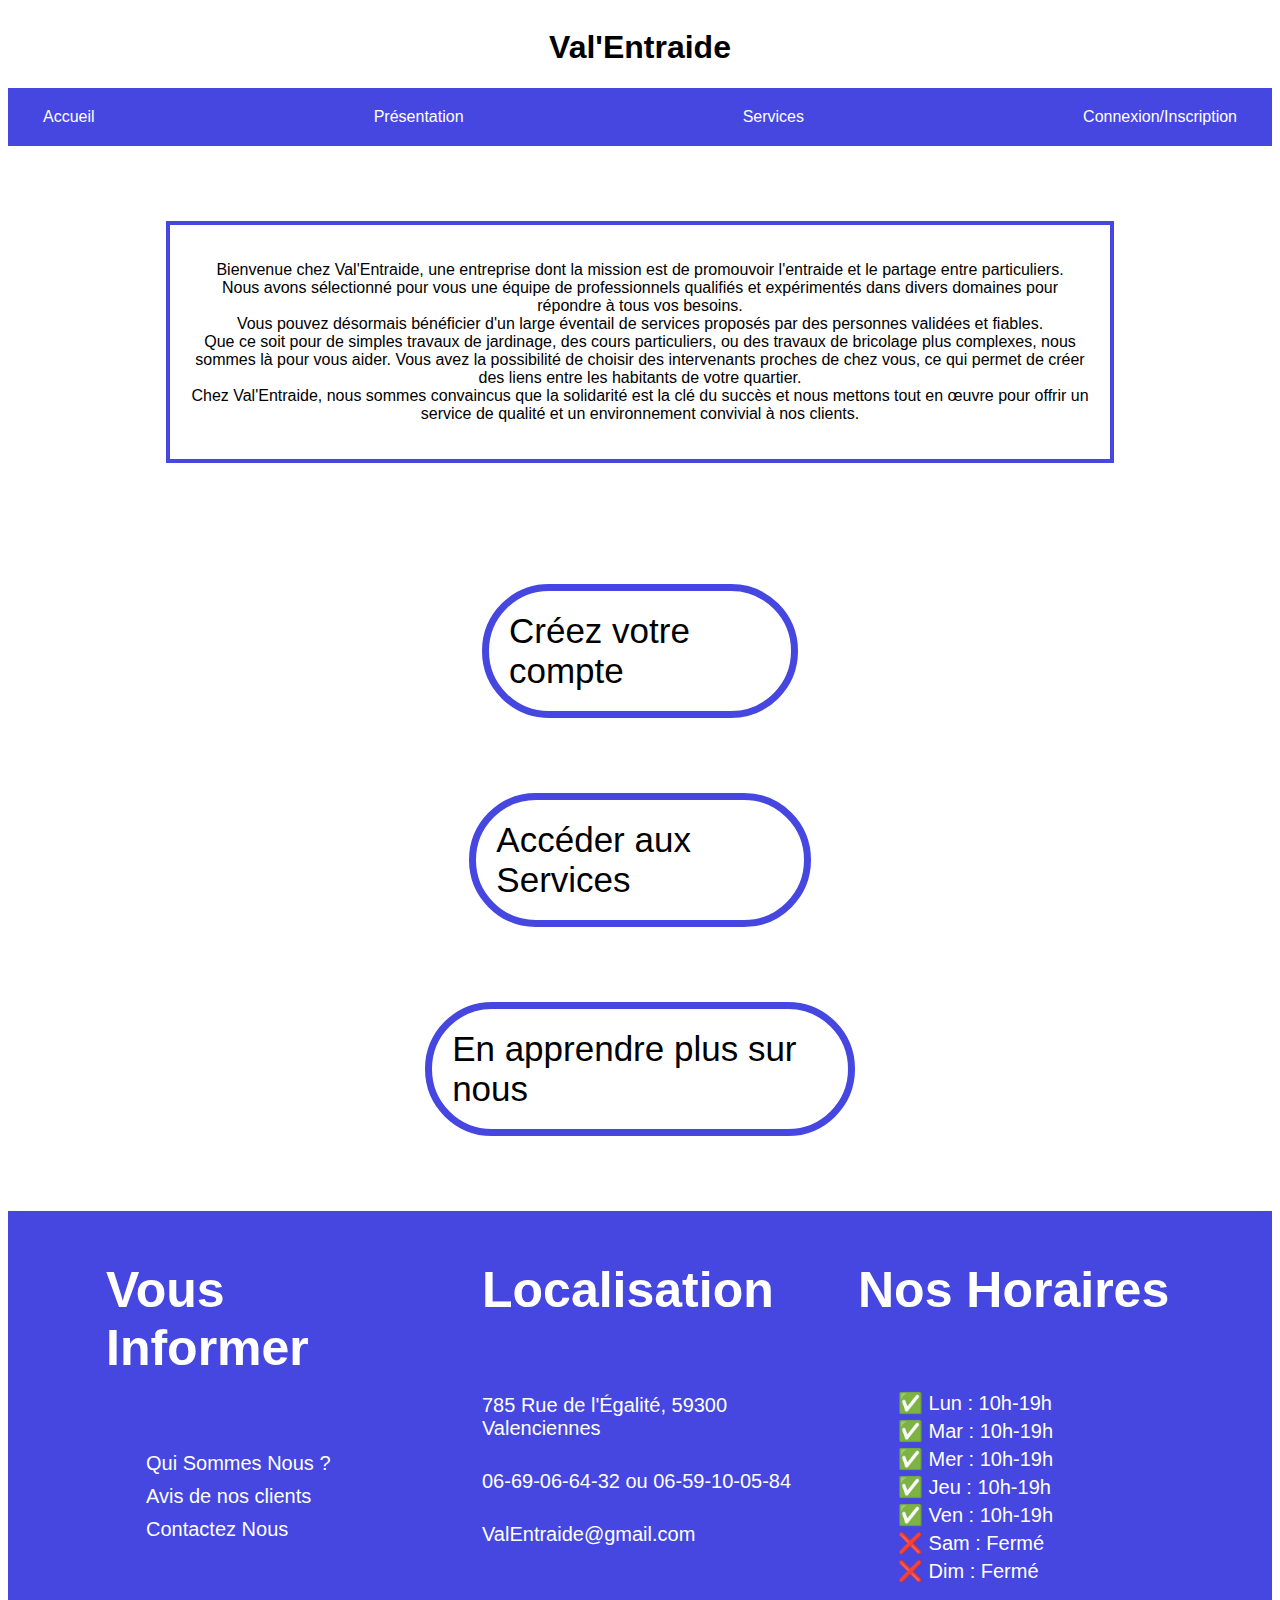
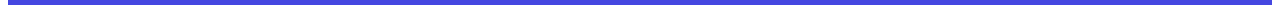
<file: projet/index.html>
<!doctype html>
<html lang="fr">
	<head>
		<meta charset="utf-8">
		<title>Val'Entraide Acceuil</title>
		<link rel="stylesheet" href="style.css">
	</head>
	<body>
		<h1 align="center">Val'Entraide</h1>
			<div class="header">
				<a href="index.html" class="bouton Acceuil">Accueil</a>
				<a href="Presentation.html" class="bouton Presentation">Présentation</a>
				<a href="Page Services.html" class="bouton Services">Services</a>
				<a href="ConnexionInscription.html" class="bouton ConnexionInscription">Connexion/Inscription</a>
			</div>	
			<div class="contenu">
				<div class="box">
					<p align="center" id="TxtAcc">
						Bienvenue chez Val'Entraide, une entreprise dont la mission est de promouvoir l'entraide et le partage entre particuliers.
						<br>
						Nous avons sélectionné pour vous une équipe de professionnels qualifiés et expérimentés dans divers domaines pour répondre à tous vos besoins.
						<br>
						Vous pouvez désormais bénéficier d'un large éventail de services proposés par des personnes validées et fiables.
						<br>
						Que ce soit pour de simples travaux de jardinage, des cours particuliers, ou des travaux de bricolage plus complexes, nous sommes là pour vous aider. Vous avez la possibilité de choisir des intervenants proches de chez vous, ce qui permet de créer des liens entre les habitants de votre quartier.
						<br>
						Chez Val'Entraide, nous sommes convaincus que la solidarité est la clé du succès et nous mettons tout en œuvre pour offrir un service de qualité et un environnement convivial à nos clients.
					</p>
				</div>
				<br>
				<br>
					<div class="box4">
						<a href="ConnexionInscription.html" id="Conn">
							<InBox>Créez votre compte</InBox>
						</a>
					</div>
					<div class="box2">
						<a href="Page Services.html" id="Serv">
							<InBox>Accéder aux Services</InBox>
						</a>
					</div> 
					<div class="box3">
						<a href="Presentation.html" id="Pres">
							<InBox>En apprendre plus sur nous</InBox>
						</a>
					</div>
					
				<footer>

					<div class="contenu-footer">

					 	<div class="bloc Informer"> 
							<h3>Vous Informer</h3>
							<ul class="liste-Informer">
								<li><a href="Presentation.html">Qui Sommes Nous ?</a></li>
								<li><a href="#">Avis de nos clients</a></li>
								<li><a href="Contacter.html">Contactez Nous</a></li>
							</ul>
					 	</div>

					 	<div class="bloc Localisation"> 
							<h3>Localisation</h3>
							<p>785 Rue de l'Égalité, 59300 Valenciennes</p>
							<p>06-69-06-64-32 ou 06-59-10-05-84</p>
							<p>ValEntraide@gmail.com</p>
						 </div>

						 <div class="bloc Horaires"> 
							<h3>Nos Horaires</h3>
							<ul class="liste-Horaires">
								<li>✅ Lun : 10h-19h</li>
								<li>✅ Mar : 10h-19h</li>
								<li>✅ Mer : 10h-19h</li>
								<li>✅ Jeu : 10h-19h</li>
								<li>✅ Ven : 10h-19h</li>
								<li>❌ Sam : Fermé</li>
								<li>❌ Dim : Fermé</li>
							</ul>
						 </div>

					</div>
		
				</footer>
			</div>	
		<script src="script.js"></script>	
	</body>
</html>
</file>
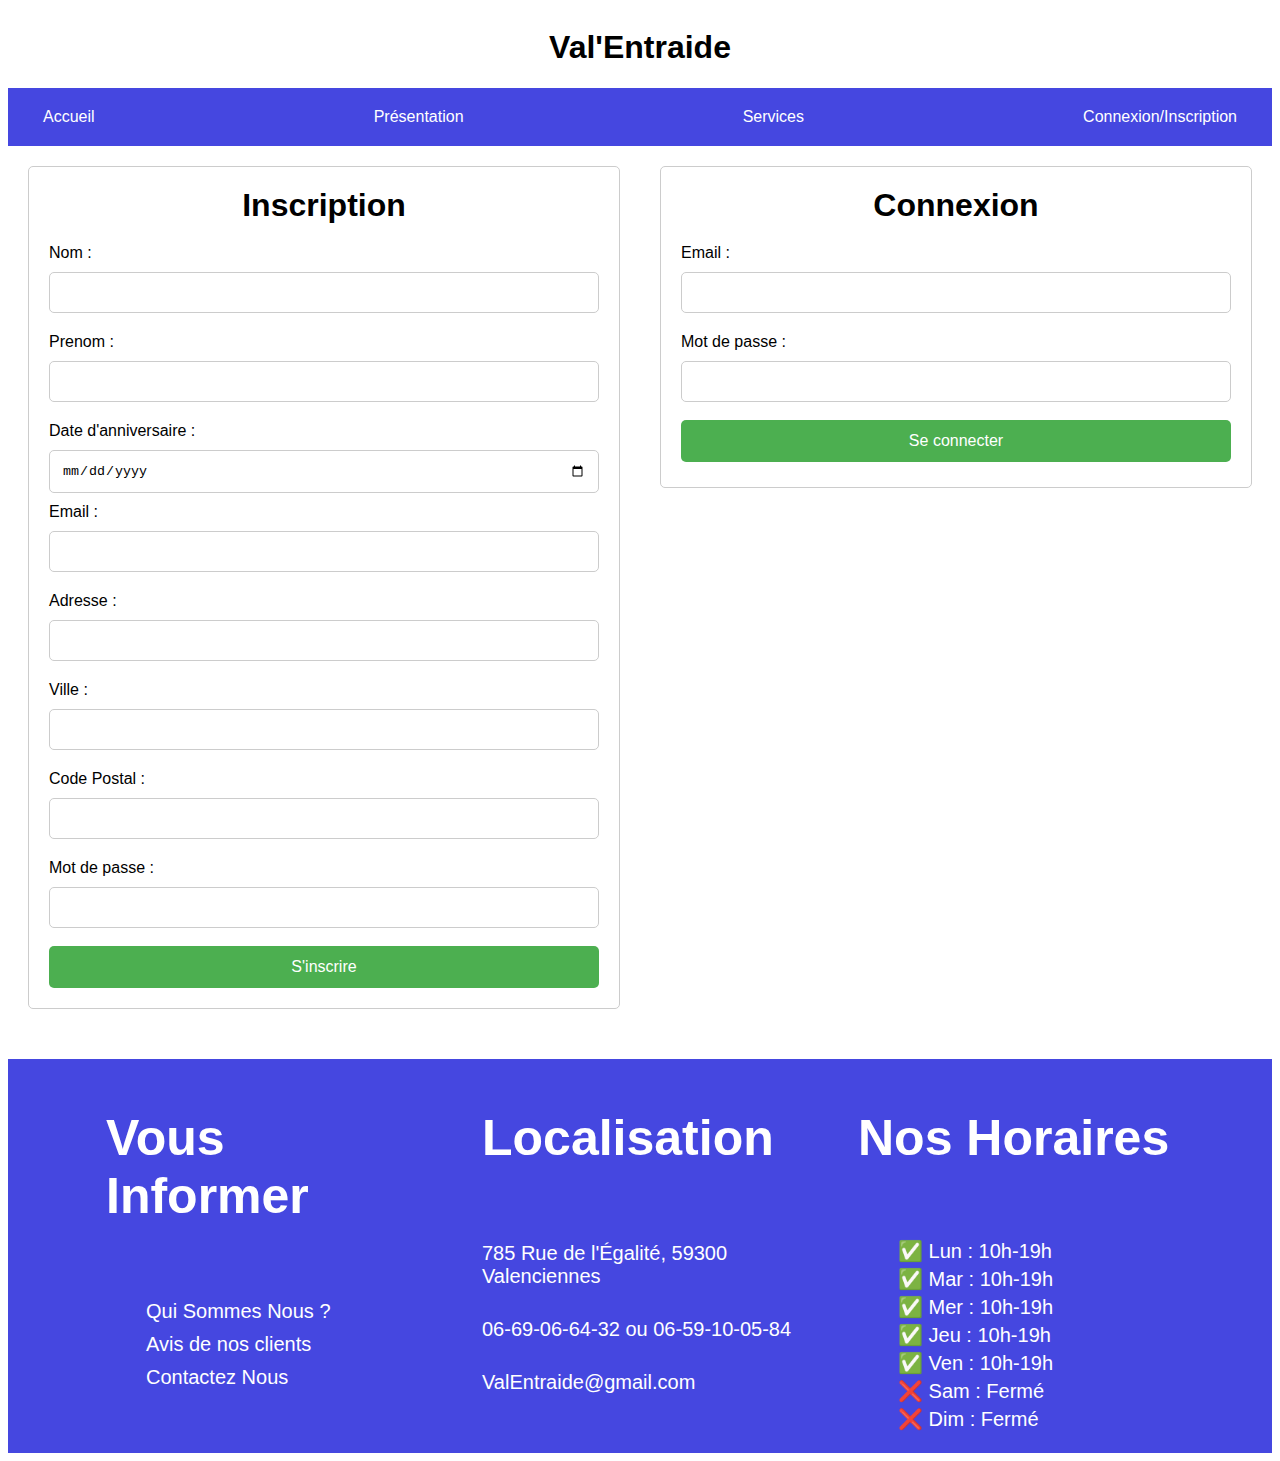
<file: projet/ConnexionInscription.html>
<html lang="fr">
	<head>
		<meta charset="utf-8">
		<title>Page d'acceuil</title>
		<link rel="stylesheet" href="style.css">
	</head>
	<body>
		<h1 align="center">Val'Entraide</h1>
		<div class="header">
			<a href="index.html" class="bouton Acceuil">Accueil</a>
			<a href="Presentation.html" class="bouton Presentation">Présentation</a>
			<a href="Page Services.html" class="bouton Services">Services</a>
			<a href="ConnexionInscription.html" class="bouton ConnexionInscription">Connexion/Inscription</a>
		</div>		
	<div class="CoInsc">
  		
  		<form class="Formulaire" action="admin/Inscription.php" method='POST'>
    		<h1>Inscription</h1>
    		<label for="Nom_Client">Nom :</label>
			<input type="text" id="Nom_Client" name='Nom_Client' required>
			
			<label for="Prenom_Client">Prenom :</label>
			<input type="text" id="Prenom_Client" name="Prenom_Client" required>
			
			<label for="Anniv_Client">Date d'anniversaire :</label>
			<input type="date" id="Anniv_Client" name="Anniv_Client" required>
			
			<label for="Email_Client">Email :</label>
			<input type="email" id="Email_Client" name="Email_Client" required>
			
			<label for="Adresse_Client">Adresse :</label>
			<input type="text" id="Adresse_Client" name="Adresse_Client" required>
			
			<label for="Ville_Client">Ville :</label>
			<input type="text" id="Ville_Client" name="Ville_Client" required>
			
			<label for="CP_Client">Code Postal :</label>
			<input type="text" id="CP_Client" name="CP_Client" required>
			
			<label for="Mdp_Client">Mot de passe :</label>
			<input type="password" id="Mdp_Client" name="Mdp_Client" required>
			<br>
			<br>
			<input type="submit" value="S'inscrire">
  		</form>

		  <form class="Formulaire2" action="/login" method="post">
    		<h1>Connexion</h1>
    		<label for="email">Email :</label>
    		<input type="email" id="email" name="email" required>
    		<label for="password">Mot de passe :</label>
    		<input type="password" id="password" name="password" required>
			<br>
			<br>
    		<input type="submit" value="Se connecter">
  		</form>
	</div>		
	<footer>

		<div class="contenu-footer">

			 <div class="bloc Informer"> 
				<h3>Vous Informer</h3>
				<ul class="liste-Informer">
					<li><a href="Presentation.html">Qui Sommes Nous ?</a></li>
					<li><a href="#">Avis de nos clients</a></li>
					<li><a href="Contacter.html">Contactez Nous</a></li>
				</ul>
			 </div>

			 <div class="bloc Localisation"> 
				<h3>Localisation</h3>
				<p>785 Rue de l'Égalité, 59300 Valenciennes</p>
				<p>06-69-06-64-32 ou 06-59-10-05-84</p>
				<p>ValEntraide@gmail.com</p>
			 </div>

			 <div class="bloc Horaires"> 
				<h3>Nos Horaires</h3>
				<ul class="liste-Horaires">
					<li>✅ Lun : 10h-19h</li>
					<li>✅ Mar : 10h-19h</li>
					<li>✅ Mer : 10h-19h</li>
					<li>✅ Jeu : 10h-19h</li>
					<li>✅ Ven : 10h-19h</li>
					<li>❌ Sam : Fermé</li>
					<li>❌ Dim : Fermé</li>
				</ul>
			 </div>

		</div>

	</footer>

  
		<script src="script.js"></script>	
	</body>
</html>
</file>
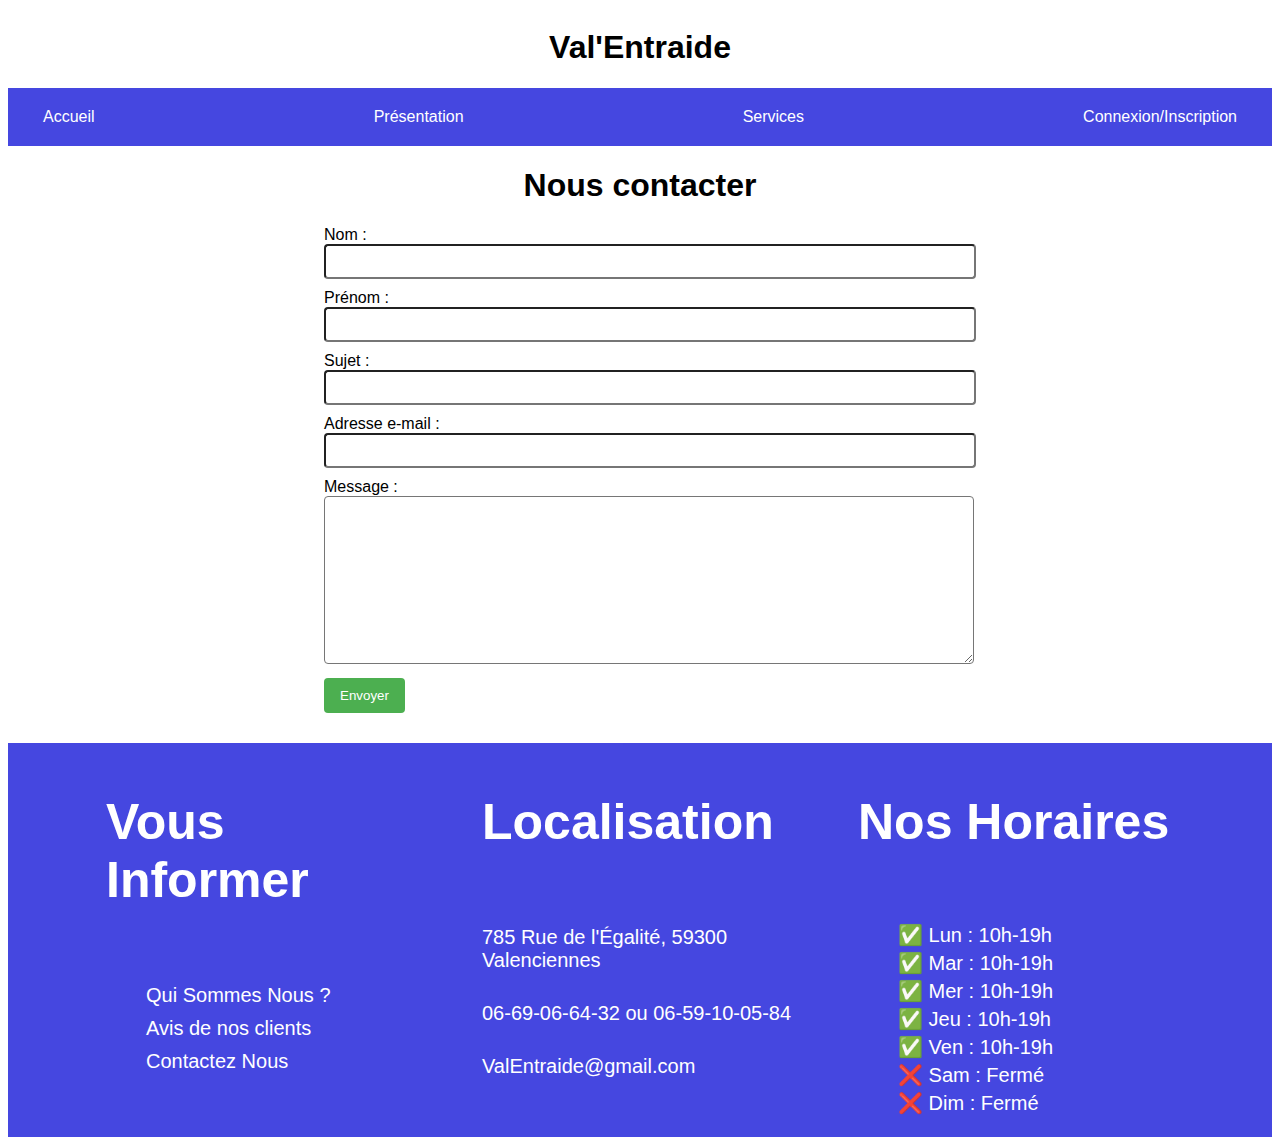
<file: projet/Contacter.html>
<!doctype html>
<html lang="fr">
	<head>
		<meta charset="utf-8">
		<title>Nous contacter</title>
		<link rel="stylesheet" href="style.css">
	</head>
	<body>
		<h1 align="center">Val'Entraide</h1>
        <div class="header">
            <a href="index.html" class="bouton Acceuil">Accueil</a>
            <a href="Presentation.html" class="bouton Presentation">Présentation</a>
            <a href="Page Services.html" class="bouton Services">Services</a>
            <a href="ConnexionInscription.html" class="bouton ConnexionInscription">Connexion/Inscription</a>
        </div>
        
        <h1 align="center">Nous contacter</h1>		
        <form id="contact-form" method="post" action="mailto:valentraide@gmail.com">
            <label for="nom">Nom :</label>
            <input type="text" id="nom" name="nom" required>          
            <label for="prenom">Prénom :</label>
            <input type="text" id="prenom" name="prenom" required>        
            <label for="sujet">Sujet :</label>
            <input type="text" id="sujet" name="sujet" required> 
            <label for="email">Adresse e-mail :</label>
            <input type="email" id="email" name="email" required>
            <label for="message">Message :</label>
            <textarea id="message" name="message" required></textarea>
            <button type="submit">Envoyer</button>
        </form>
        <footer>

            <div class="contenu-footer">

                 <div class="bloc Informer"> 
                    <h3>Vous Informer</h3>
                    <ul class="liste-Informer">
                        <li><a href="Presentation.html">Qui Sommes Nous ?</a></li>
                        <li><a href="#">Avis de nos clients</a></li>
                        <li><a href="Contacter.html">Contactez Nous</a></li>
                    </ul>
                 </div>

                 <div class="bloc Localisation"> 
                    <h3>Localisation</h3>
                    <p>785 Rue de l'Égalité, 59300 Valenciennes</p>
                    <p>06-69-06-64-32 ou 06-59-10-05-84</p>
                    <p>ValEntraide@gmail.com</p>
                 </div>

                 <div class="bloc Horaires"> 
                    <h3>Nos Horaires</h3>
                    <ul class="liste-Horaires">
                        <li>✅ Lun : 10h-19h</li>
                        <li>✅ Mar : 10h-19h</li>
                        <li>✅ Mer : 10h-19h</li>
                        <li>✅ Jeu : 10h-19h</li>
                        <li>✅ Ven : 10h-19h</li>
                        <li>❌ Sam : Fermé</li>
                        <li>❌ Dim : Fermé</li>
                    </ul>
                 </div>

            </div>

        </footer>
    </div>	
<script src="script.js"></script>	
</body>
</html>
</file>
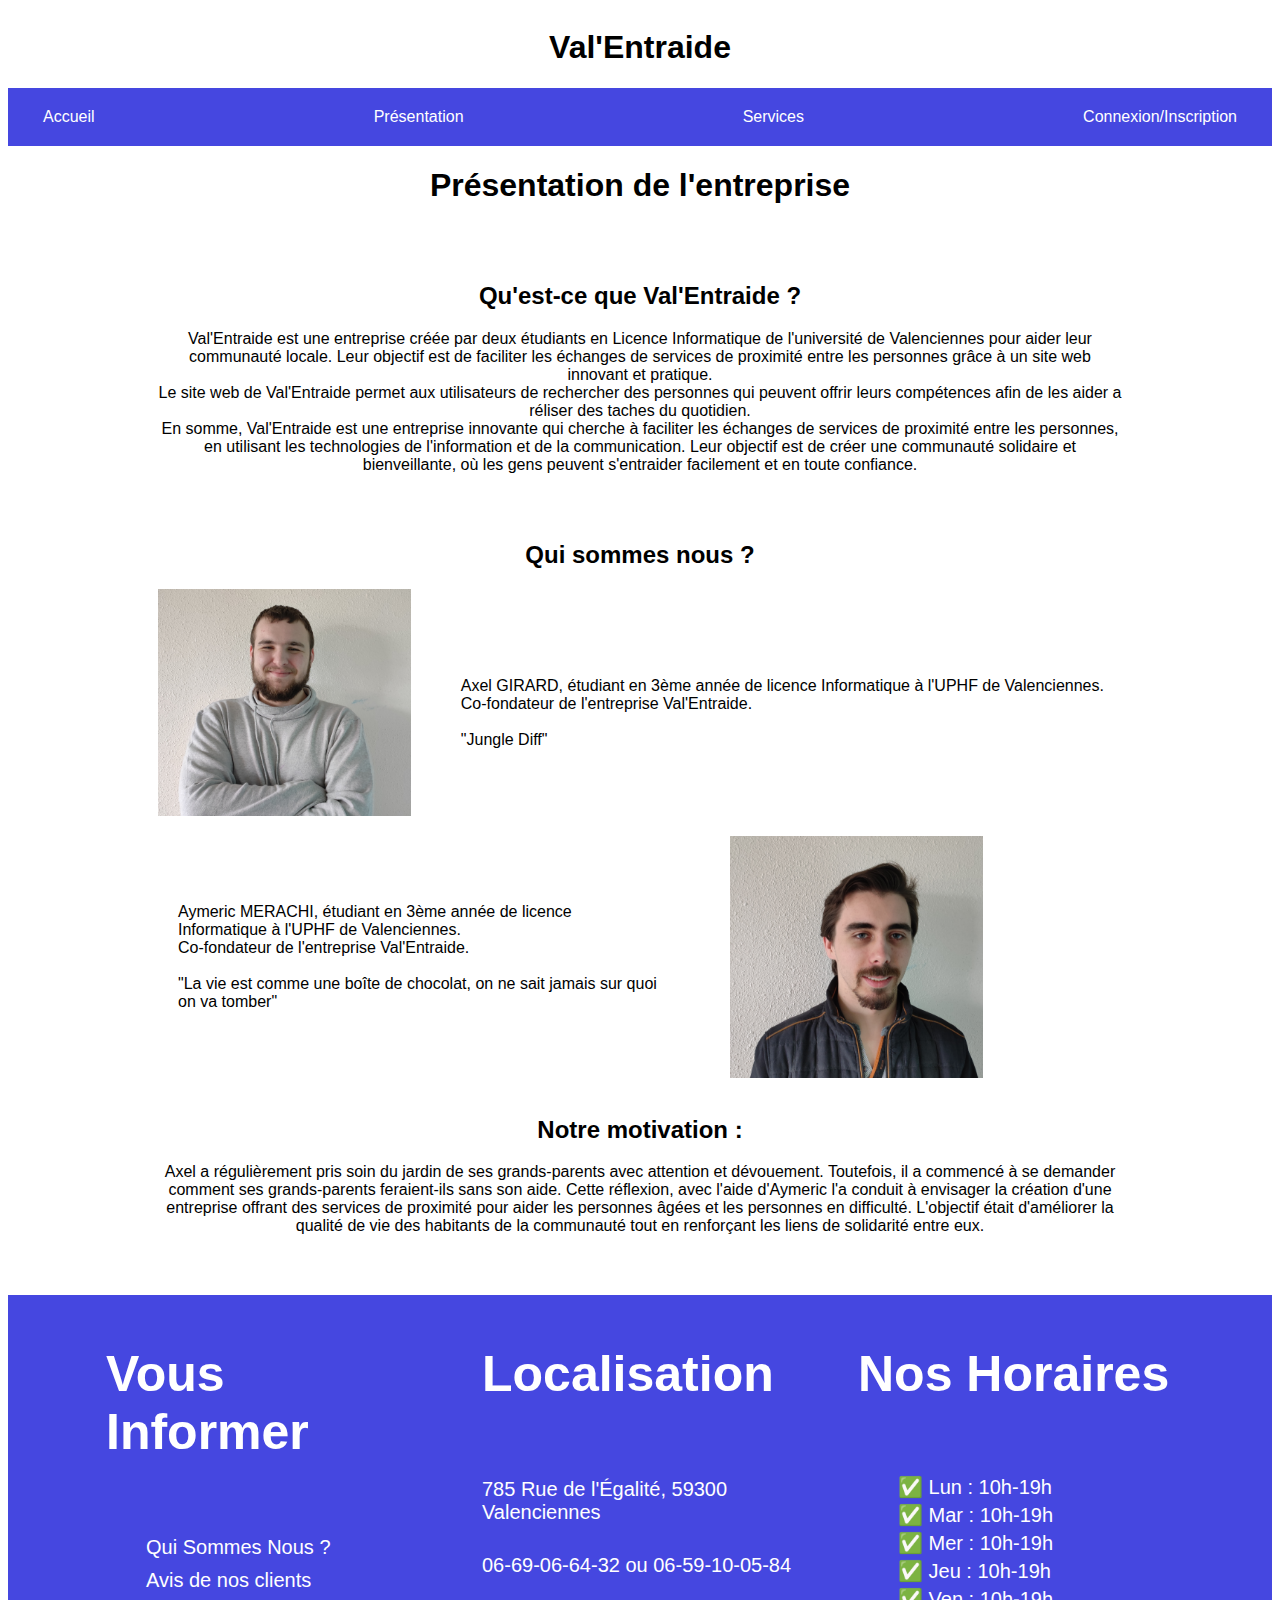
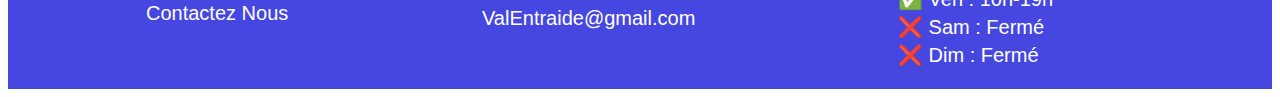
<file: projet/Presentation.html>
<html lang="fr">
	<head>
		<meta charset="utf-8">
		<title>Val'Entraide Présentation</title>
		<link rel="stylesheet" href="style.css">
	</head>
	<body>
		<h1 align="center">Val'Entraide</h1>
		<div class="header">
			<a href="index.html" class="bouton Acceuil">Accueil</a>
			<a href="Presentation.html" class="bouton Presentation">Présentation</a>
			<a href="Page Services.html" class="bouton Services">Services</a>
			<a href="ConnexionInscription.html" class="bouton ConnexionInscription">Connexion/Inscription</a>
		</div>	
			
			<div class="presentation">
				<div class="entreprise">
                	<h1 align="center">Présentation de l'entreprise</h1>
				</div>
                <br>
                <br>

				<div class="Nous">
                	<H2 align="center">Qu'est-ce que Val'Entraide ?</H2>
                	<p align="center">
						Val'Entraide est une entreprise créée par deux étudiants en Licence Informatique de l'université de Valenciennes pour aider leur communauté locale. Leur objectif est de faciliter les échanges de services de proximité entre les personnes grâce à un site web innovant et pratique.
						<br>
						Le site web de Val'Entraide permet aux utilisateurs de rechercher des personnes qui peuvent offrir leurs compétences afin de les aider a réliser des taches du quotidien.
						<br>
						En somme, Val'Entraide est une entreprise innovante qui cherche à faciliter les échanges de services de proximité entre les personnes, en utilisant les technologies de l'information et de la communication. Leur objectif est de créer une communauté solidaire et bienveillante, où les gens peuvent s'entraider facilement et en toute confiance.
					</p>
                </div>

				<br>
				<H2 align="center">Qui sommes nous ?</H2>
				<div class="Qui">
                	<img class="Axel" src="images/AxelPres">
					<div class="TextNous">
						<p class="AxelPres">
							Axel GIRARD, étudiant en 3ème année de licence Informatique à l'UPHF de Valenciennes.
							<br>
							Co-fondateur de l'entreprise Val'Entraide.
							<br>
							<br>
							"Jungle Diff"
						</p>
					</div>
                </div>
				<div class="Qui2">
					<div class="TextNous2">
						<p class="AymericPres">
							Aymeric MERACHI, étudiant en 3ème année de licence Informatique à l'UPHF de Valenciennes.
							<br>
							Co-fondateur de l'entreprise Val'Entraide.
							<br>
							<br>
							"La vie est comme une boîte de chocolat, on ne sait jamais sur quoi on va tomber"
						</p>
					</div>
					<img class="Aymeric" src="images/AymericPres">
				</div>

				<br>

				<div class="Motivation">
                	<H2 align="center">Notre motivation :</H2>
                	<p align="center">Axel a régulièrement pris soin du jardin de ses grands-parents avec attention et dévouement. Toutefois, il a commencé à se demander comment ses grands-parents feraient-ils sans son aide. Cette réflexion, avec l'aide d'Aymeric l'a conduit à envisager la création d'une entreprise offrant des services de proximité pour aider les personnes âgées et les personnes en difficulté. L'objectif était d'améliorer la qualité de vie des habitants de la communauté tout en renforçant les liens de solidarité entre eux.</p>
            	</div>

			</div>
			
			<footer>

				<div class="contenu-footer">

					 <div class="bloc Informer"> 
						<h3>Vous Informer</h3>
						<ul class="liste-Informer">
							<li><a href="Presentation.html">Qui Sommes Nous ?</a></li>
							<li><a href="#">Avis de nos clients</a></li>
							<li><a href="Contacter.html">Contactez Nous</a></li>
						</ul>
					 </div>

					 <div class="bloc Localisation"> 
						<h3>Localisation</h3>
						<p>785 Rue de l'Égalité, 59300 Valenciennes</p>
						<p>06-69-06-64-32 ou 06-59-10-05-84</p>
						<p>ValEntraide@gmail.com</p>
					 </div>

					 <div class="bloc Horaires"> 
						<h3>Nos Horaires</h3>
						<ul class="liste-Horaires">
							<li>✅ Lun : 10h-19h</li>
							<li>✅ Mar : 10h-19h</li>
							<li>✅ Mer : 10h-19h</li>
							<li>✅ Jeu : 10h-19h</li>
							<li>✅ Ven : 10h-19h</li>
							<li>❌ Sam : Fermé</li>
							<li>❌ Dim : Fermé</li>
						</ul>
					 </div>

				</div>
	
			</footer>
			
	</body>
</html>
</file>
<file: projet/style.css>
body{
	font-family: Arial, Helvetica, sans-serif;
  display:flex;
  flex-direction: column; 
}




/*Header sur toutes les pages*/	
.header {
  display: flex;                          
  justify-content: space-between;              
  background-color: rgb(69, 71, 224);
  padding: 10px 20px;               
}

.bouton {
  color: #fff;             
  text-decoration: none;
  padding: 10px 15px;
}

.bouton:hover {
  background-color: rgb(117, 115, 223); 
} 




/*Footer sur toutes les pages*/
footer {
  background: rgb(69, 71, 224);
  color: #fff;
  margin-top:30px;
}

.contenu-footer{
  display:flex;
  justify-content: center;
  font-size: 20px;
}

.bloc{
  width: 25%;
  margin: 0 30px;
}

.Informer h3,
.Localisation h3,
.Horaires h3{
  font-size: 50px;
  padding-bottom: 20px;

}

.Localisation p{
  padding:5px 0;
}

.liste-Informer,
.liste-Horaires{
  list-style-type: none;
}
.liste-Informer li{
  padding: 5px 0;
}
.liste-Horaires li{
  padding:2px 0;
}

.liste-Informer a{
  text-decoration: none;
  color: #fff;
}

.liste-Informer a:hover{
  color: rgb(178, 178, 199);
}




/*Page d'acceuil*/
div.box{
  max-width: 900px;
  margin: 75px auto;
  padding : 20px;
  border:4px solid rgb(69, 71, 224);
}

.contenu{
  flex-grow: 1 0 auto;
}

div.box4{
  width: 25%;
  margin : 10px auto;
  padding: 20px;
  box-sizing: border-box;
  border:7px solid rgb(69, 71, 224);
  border-radius: 500px;
}

div.box3{
  width: 34%;
  margin : 75px auto;
  padding: 20px;
  box-sizing: border-box;
  border:7px solid rgb(69, 71, 224);
  border-radius: 500px;
}

div.box2{
  width: 27%;
  margin : 75px auto;
  padding: 20px;
  box-sizing: border-box;
  border:7px solid rgb(69, 71, 224);
  border-radius: 500px;
}

#Conn,
#Pres,
#Serv{
  text-decoration: none;
  font-size: 35px;
  font-family: Arial, Helvetica, sans-serif;
  color:black;
}

/*Page Présentation*/
.Nous p,
.Motivation p{
  margin: 0 150 30;
}

.Qui {
  display: flex;
  align-items: center;
  justify-content: space-between;
}

.Axel{
  width: 20%;
  margin-left: 150px;
  margin-bottom: 20px;
}

.TextNous{
  flex:1;
}

.Qui2 {
  display: flex;
  align-items: center;
}

.Aymeric {
  margin-left: 50px;
  width: 20%;
}

.AxelPres{
  margin-right: 100px;
  margin-left: 50px;
}

.AymericPres{
  margin-left: 150px;;
}

/* Styles pour le texte */
.TextNous2 {
  width: 50%;
  padding: 0 20px;
}


/*Page Connexion/Inscription*/

.Formulaire {
  width: 50%;
  margin: 20px;
  padding: 20px;
  border: 1px solid #ccc;
  border-radius: 5px;
}
.Formulaire2{
  width: 50%;
  height: 280px;
  margin: 20px;
  padding: 20px;
  border: 1px solid #ccc;
  border-radius: 5px;
}

.Formulaire2 h1,
.Formulaire h1 {
  margin: 0 0 20px 0;
  text-align: center;
}

.Formulaire2 label,
.Formulaire label {
  display: block;
  margin: 10px 0;
}
.Formulaire input[type="text"],
.Formulaire input[type="email"],
.Formulaire input[type="date"],
.Formulaire input[type="password"],
.Formulaire2 input[type="email"],
.Formulaire2 input[type="password"]{
  width: 100%;
  padding: 12px;
  border: 1px solid #ccc;
  border-radius: 5px;
}
.Formulaire2 input[type="submit"],
.Formulaire input[type="submit"] {
  background-color: #4caf50;
  color: white;
  padding: 12px 20px;
  border: none;
  border-radius: 5px;
  cursor: pointer;
  font-size: 16px;
  width: 100%;
}

.Formulaire2 input[type="submit"]:hover,
.Formulaire input[type="submit"]:hover {
  background-color: #45a049;
}

.CoInsc{
  display: flex;
}

/*Page Services*/
.galerie{
  max-width: 1500px;
  margin: 0 auto;
  display: flex;
  flex-wrap: wrap;
  gap: 20px;
  padding: 0 14px;
}

.galerie li{
  list-style-type: none;
  height:400px;
  flex-grow: 1;
  padding-bottom: 30px;
}

.galerie img{
  width: 300px;
  height:400px;
  object-fit: cover;
}
.galerie::after{
  content:"";
  display: block;
  flex-grow: 10;
}

.galerie a{
  color: rgb(0, 0, 0);
  font-family:Arial, Helvetica, sans-serif;
  font-size: 25px;
  text-decoration: none;
  border:1px solid black;
}

/*Page Contacter*/
form{
  width: 50%;
  margin: 0 auto;
  font-family: Arial, Helvetica, sans-serif;
}

input[type="text"],
input[type="email"],
textarea{
  width: 100%;
  padding: 8px;
  margin-bottom: 10px;
  border-radius: 4px;
}

textarea{
  height: 150px;
}

button[type="submit"]{
  background-color: #4caf50;
  color: white;
  padding: 10px 16px;
  border: none;
  border-radius: 4px;
  cursor: pointer;
}

button[type="submit"]:hover{
  background-color: #45a049;
}

.Aymeric1{
  margin-top: 10px;
  margin-left: 70px;
  margin-bottom: 20px;
  display: flex;
}

.Dupont{
  margin-left: 50px;
  width: 70%;
  padding: 0 20px;
}
</file>
